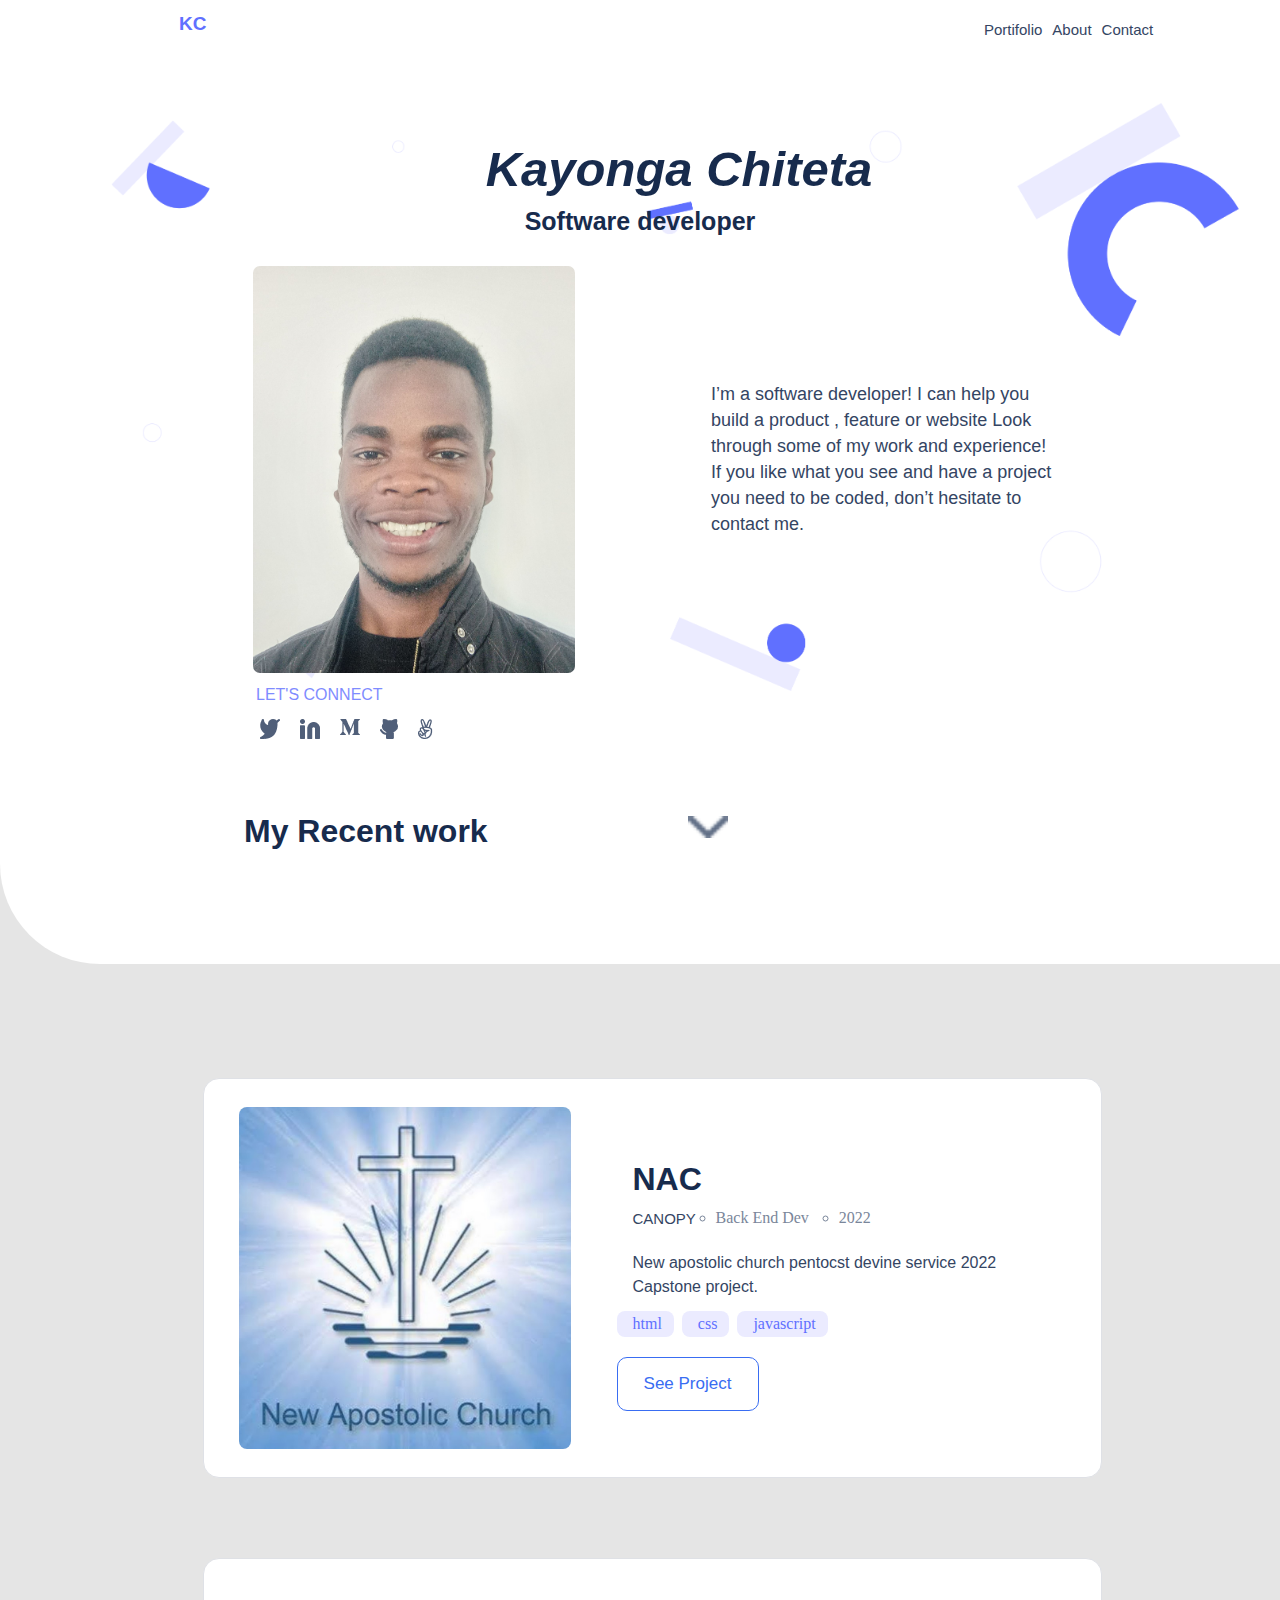
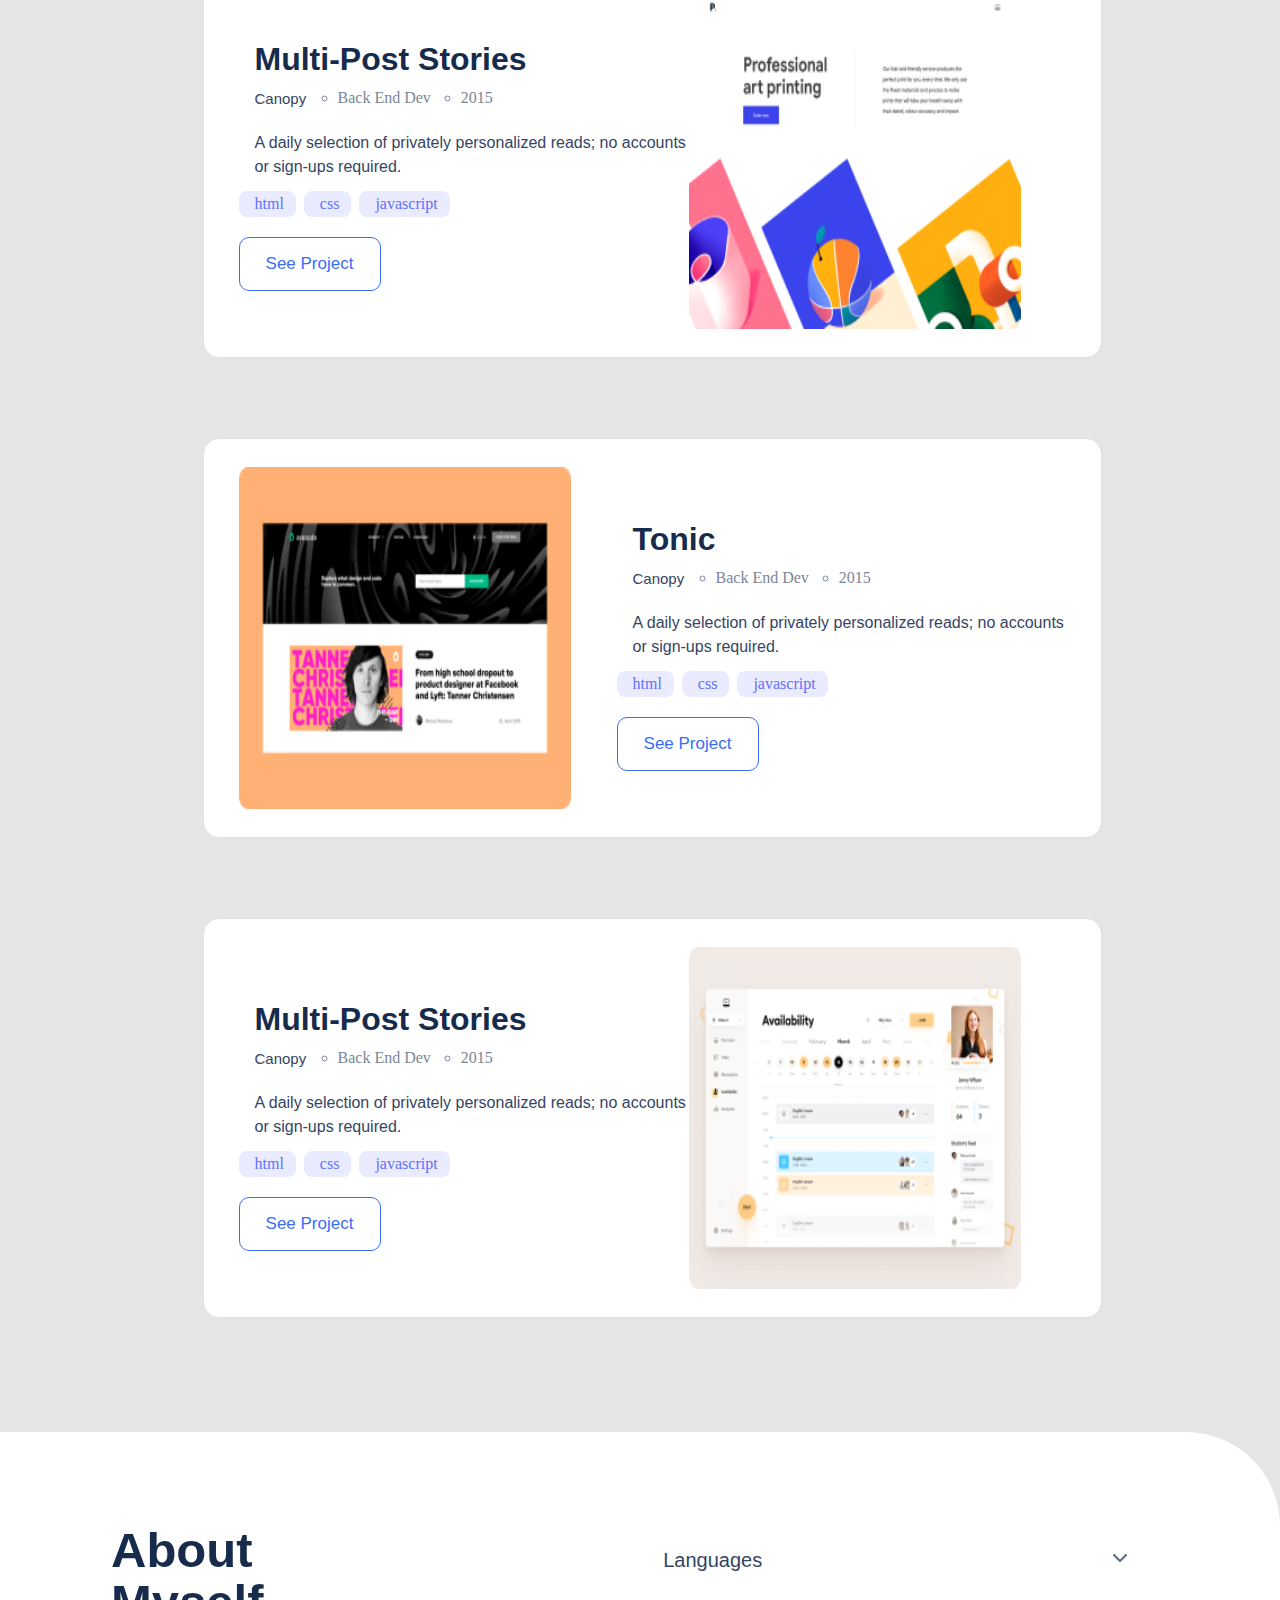
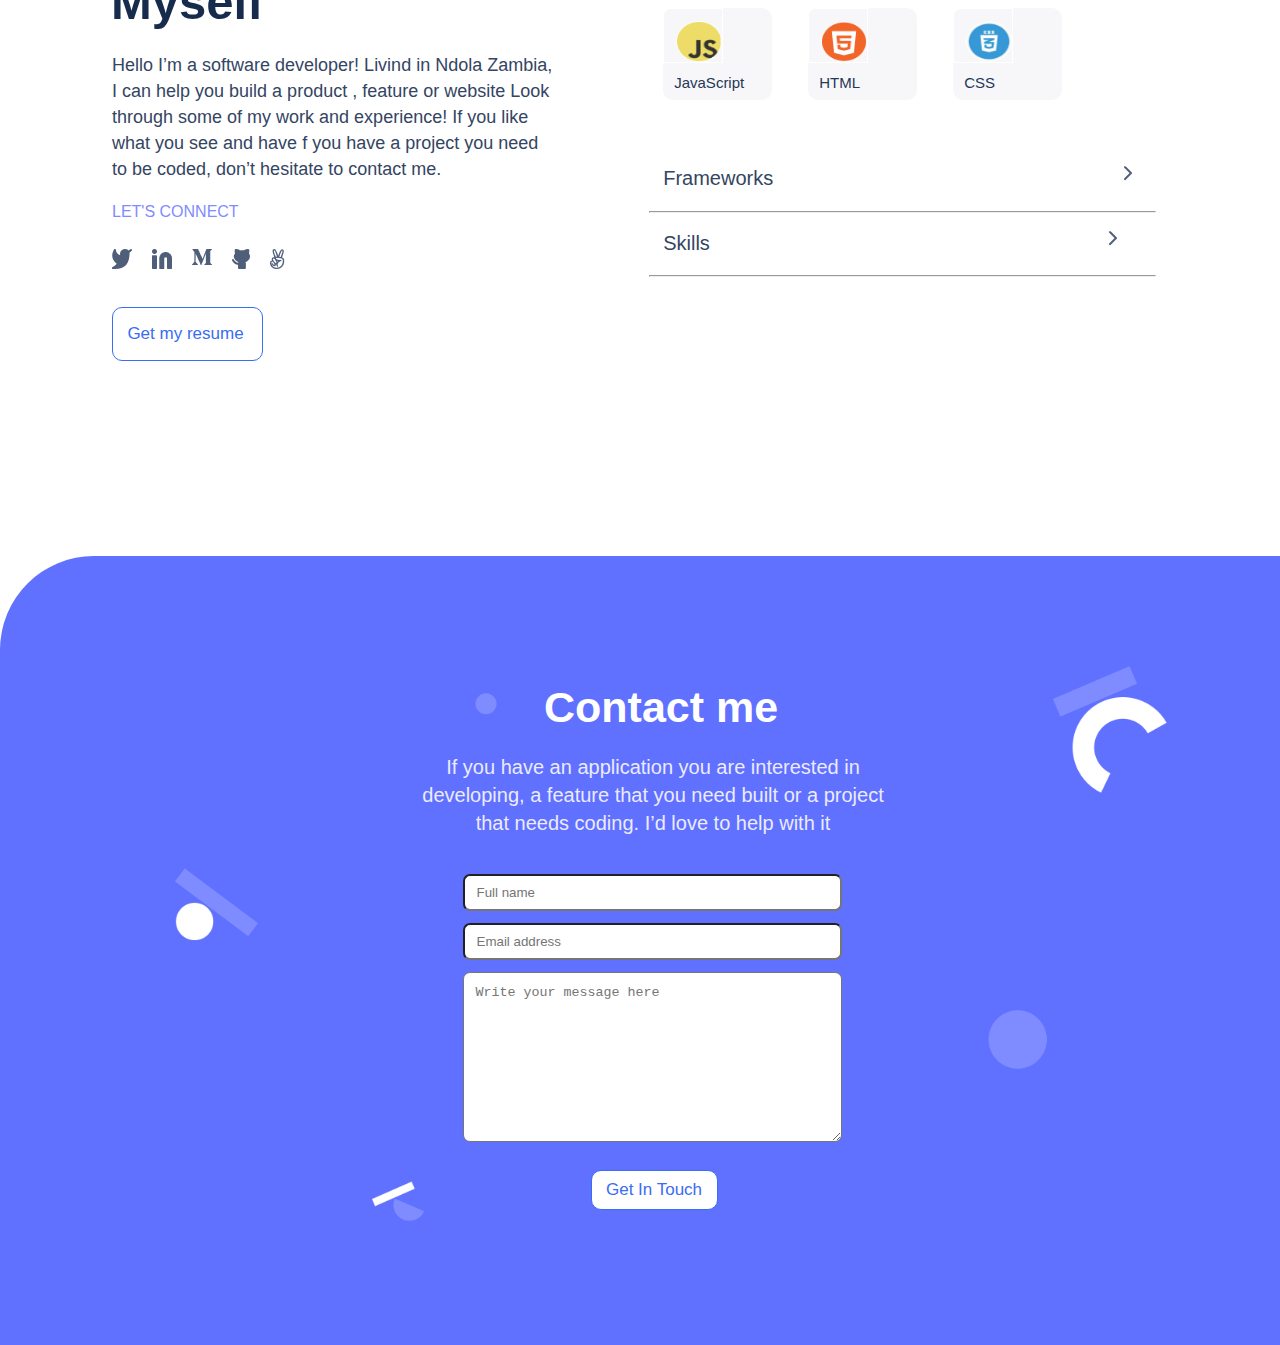
<file: index.html>
<!DOCTYPE html>
<html lang="en">

<head>
  <meta charset="UTF-8">
  <meta http-equiv="X-UA-Compatible" content="IE=edge">
  <meta name="viewport" content="width=device-width, initial-scale=1.0">
  <title>My portfolio</title>
  <link rel="stylesheet" href="style.css">
</head>
<body>
  <header class="header">
    <a href="#" class="logo">KC</a>
    <nav class="nav"><img id='pop' src="./photos/Union.png" alt="menu button"></nav>
    <ul class="menu-up nav-list">
        <li class="close">&times;</li>
        <li> <a href="#portifolio">Portifolio</a></li>
        <li> <a href="#about">About</a></li>
        <li> <a href="#contact">Contact</a></li>
      </ul>
  </header>
  <main class="main-section" id="portifoilo">
    <section class="intro intro-b">
      <h1>Kayonga Chiteta</h1>
      <h3 class="my-title">Software developer</h3>
<div class="k-div">
<img  class="kayo" src="./photos/profile.jpg" alt="Kayonga Chiteta">
      <p class="prg text">
        I’m a software developer! I can help you build a product ,
        feature or website Look through some of my work and experience!
        If you like what you see and have a project you need to be coded, don’t
        hesitate to contact me.
      </p>
    </div>
      <h4 class="connect connect-text"> <a href="https://www.linkedin.com/in/kayonga-chiteta-776949227/">LET'S CONNECT</a></h4>
      <ul class="ul-list-icons">
        <li><a href="https://twitter.com/KayongaChiteta3?t=gfILCjmltzGRZOx6FZ8-nQ&s=08)"><img
              src="./photos/icons/twitter-icon.png" alt="twitter-icom"></a></li>
        <li><a href="https://www.linkedin.com/in/kayonga-chiteta-776949227"><img src="./photos/icons/Linkedin-icon.png"
              alt="linkedin-icon"></a></li>
        <li><a href="#"><img src="./photos/icons/meadia.png" alt="m-icon"></a></li>
        <li><a href="https://github.com/Kayonga99"><img src="./photos/icons/github.png" alt="github-icon"></a></li>
        <li><a href="#"></a><img src="./photos/icons/icon-2.png" alt="icon"></li>
      </ul>

      <div class="recent-div">
       <a href="#recent-work"><h4 class="r-work">My Recent work</h4></a> 
       <a href="#recent-work"><img class="r-image" src="./photos/icons/d-arrow.png" alt="arrow icon"></a>
      </div>
    </section>
    <section id="recent-work" class="card-section">
      <ul id="cards" class="cards card-dsk">

      </ul>
    </section>
    <section class="card-list-5" id="about">
      <div class="about-div">
        <h3 class="about-me">
          About Myself
        </h3>
        <p class="prg">
          Hello I’m a software developer! Livind in Ndola Zambia, I can help you build a product ,
          feature or website Look through some of my work and experience!
          If you like what you see and have f you have a project you need to be coded,
          don’t hesitate to contact me.
        </p>
        <h4 class="connect"><a href="https://www.linkedin.com/in/kayonga-chiteta-776949227/">LET'S CONNECT</a></h4>
        <ul class="ul-list-icons-2">
          <li><a href="https://twitter.com/KayongaChiteta3?t=gfILCjmltzGRZOx6FZ8-nQ&s=08)"><img
                src="./photos/icons/twitter-icon.png" alt="twitter-icom"></a></li>
          <li><a href="https://www.linkedin.com/in/kayonga-chiteta-776949227"><img
                src="./photos/icons/Linkedin-icon.png" alt="linkedin-icon"></a></li>
          <li><a href="#"><img src="./photos/icons/meadia.png" alt="m-icon"></a></li>
          <li><a href="https://github.com/Kayonga99"><img src="./photos/icons/github.png" alt="github-icon"></a></li>
          <li><a href="#"></a><img src="./photos/icons/icon-2.png" alt="icon"></li>
        </ul>
        <button class="btn-2" type="button">Get my resume</button>
      </div>
      <div>
      <div class="lang-1">
        <h6 class="lang">Languages</h6> <a href="#"><img src="./photos/icons/d-arrow.png" alt="arrow icon"></a>
      </div>
      <div class="cardlist-5-tech">
        <ul class="tech-list-lang">
          <li class="tech">
            <img class="tech-lang-2" src="./photos/Ellipsejs.png" alt="js photo">
            <p class="tech-lang">JavaScript</p>
          </li>
          <li class="tech">
            <img class="tech-lang-2" src="./photos/Ellipse.png" alt="html photo">
            <p class="tech-lang">HTML</p>
          </li>
          <li class="tech">
            <img class="tech-lang-2" src="./photos/css.png" alt="css photo">
            <p class="tech-lang">CSS</p>
          </li>
        </ul>
      </div>
      <div class="lang-38">
        <h6 class="lang">Frameworks</h6> <a href="./frame.html"><img src="./photos/icons/arrow.png" alt="arrow icon"></a>
      </div>
      <div id="frameworks">
        <div class="skills">
          <ul class="frame-ul-li">
            <li>Bootstrap</li>
            <li>React</li>
            <li>vue.js</li>
            <li>Ruby on Rails</li>
            <li>RSPec</li>
            <li>CapyBara</li>
            <li>Selenium</li>
          </ul>
        </div>
      </div>
      <hr class="hr">
      <div class="lang-3">
        <h5 class="frame-lang">Skills</h5> <a href="./skill.html"><img src="./photos/icons/arrow.png" alt="arrow icon"></a>
      </div>
      <div id="skills">
        <div class="skills">
          <ul class="skills-ul-li">
            <li>Codekit</li>
            <li>Github</li>
            <li>Codepen</li>
            <li>Github</li>
            <li>Terminal</li>
          </ul>
        </div>
      </div>
      <hr class="hr">
      </div>
    </section>
    <footer class="form-section" id="contact" >
      <div class="form-div">
      <h6 class="contact-me">Contact me</h6>
      <p class="form-prg">If you have an application you are interested in developing,
        a feature that you need built or a project that needs coding.
        I’d love to help with it
      </p>
      <div class="form-text">
        <form id="form" action="https://formspree.io/f/xpzbqzab" method="post" name="contact-form">
          <input class="input i-data" type="text" name="fullName" id="name" placeholder="Full name" maxlength="30" required />
          <input class="input i-data" type="email" name="email" id="email" placeholder="Email address" required />
          <textarea class="msg i-data" name="comment" id="message" cols="30" rows="10" placeholder="Write your message here"
            maxlength="500" required></textarea>
            <div class="form-mssg" id="form-div"></div>
          <div>
            <button class="about-btn" type="submit">Get In Touch</button>
          </div>
        </form>
      </div>
      <hr class="hr-4" />
    </div>
    </footer>
  </main>

  <div id="project" class="m-popUp">

  </div>
  <script src="main.js"></script>
  
</body>
</html>
</file>
<file: style.css>
* {
  padding: 0;
  box-sizing: border-box;
  margin: 0;
  text-decoration: none;
  list-style: none;
}

body {
  background-color: #e5e5e5;

  /* background-color: #fff; */
}

/* kayonga image  */

.kayo {
  width: 322px;
  margin-left: 24px;
  margin-top: 30px;
  margin-bottom: 10px;
  border-radius: 7px;
}

.my-title {
  display: flex;
  text-align: center;
  justify-content: center;
  color: #172b4d;
  font-family: 'poppins', sans-serif;
  font-weight: 700;
  margin-top: 12px;
  font-size: 25px;
}

.header {
  background-color: #fff;
  display: flex;
  flex-direction: row;
  width: 23rem;
}

.k-div {
  /* width: 23rem; */
  display: flex;
  flex-direction: column;
}

h1 {
  color: #172b4d;
  font-size: 32px;
  line-height: 52px;
  text-align: center;
  width: 327px;
  padding-left: 24px;
  padding-top: 38px;
  font-family: 'Poppins', sans-serif;
  font-weight: 900;
  display: flex;
  align-items: center;
  font-style: italic;
}

.prg {
  padding-top: 12px;
  width: 355px;
  padding-left: 24px;
  font-family: 'Poppins', sans-serif;
  font-style: normal;
  font-weight: 400;
  font-size: 18px;
  line-height: 26px;
  color: #344563;
  padding-bottom: 12px;
  margin: 12px 0;
}

.nav {
  text-align: right;
  padding-left: 225px;
  padding-top: 20px;
  width: 16px;
}

.logo {
  padding-left: 24px;
  width: 99px;
  height: 20px;
  padding-top: 24px;
  font-family: 'Poppins', sans-serif;
  font-style: normal;
  font-weight: 700;
  font-size: 19px;
  line-height: 20px;
  display: flex;
  align-items: center;
  color: #6070ff;
  animation: rotation 2s;
}

@keyframes rotation {
  100% {
    transform: rotate(360deg);
  }
}

.intro {
  background-image: url(./photos/background.png);
  background-repeat: no-repeat;
  border-bottom-left-radius: 100px;
  background-color: #fff;
  width: 23rem;
}

.ul-list-icons {
  display: flex;
  list-style: none;
  gap: 20px;
  padding-left: 24px;
  padding-top: 12px;
  padding-bottom: 4px;
}

.ul-list-icons-2 {
  display: flex;
  list-style: none;
  gap: 20px;
  padding-left: 24px;
  padding-top: 12px;
  padding-bottom: 34px;
}

.tonic-class-2 {
  width: 280px;
  height: 36px;
  padding-left: 16px;
  font-family: 'Poppins', sans-serif;
  font-weight: 700;
  font-size: 32px;
  color: #172b4d;
  margin: 12px 0;
}

.connect {
  width: 139px;
  height: 24px;
  font-family: 'Poppins', sans-serif;
  font-weight: 500;
  font-size: 16px;
  line-height: 24px;
  padding-bottom: 12px;
  margin-left: 24px;
}

.connect a {
  color: #7f8cff;
}

.card-section {
  background: #e5e5e5;
  padding-top: 34px;
}

.cards-ul {
  display: flex;
  justify-content: space-between;
  gap: 20px;
  padding-left: 16px;
}

.tonic-class {
  width: 295px;
  height: 36px;
  padding-left: 16px;
  font-family: 'Poppins', sans-serif;
  font-weight: 700;
  font-size: 32px;
  color: #172b4d;
  margin: 12px 0;
}

.info,
.info1,
.info2 {
  margin-right: 10px;
  margin-bottom: 4px;
  color: #7a869a;
  list-style: circle;
}

li.info0 {
  width: 63px;
  height: 20px;
  left: 0;
  top: 8px;
  font-family: 'Poppins', sans-serif;
  font-style: normal;
  font-weight: 500;
  font-size: 15px;
  line-height: 20px;
  color: #344563;
}

.infor {
  margin-right: 10px;
  margin-bottom: 4px;
  color: #7a869a;
  list-style: circle;
}

.canopy {
  display: flex;
  flex-direction: row;
  align-items: center;
}

.description {
  width: 270px;
  font-family: "Poppins", sans-serif;
  font-style: normal;
  font-weight: normal;
  font-size: 15px;
  line-height: 24px;
  color: #344563;
  padding-left: 16px;
  padding-top: 20px;
  padding-bottom: 12px;
}

.card {
  width: 295px;
  height: 220px;
  padding-left: 16px;
  padding-top: 16px;
  padding-right: 16px;
  flex: none;
  order: 0;
  flex-grow: 0;
  margin: 12px 0;
  border-radius: 8px;
}

.card-list {
  display: flex;
  flex-direction: column;
  align-items: center;
  padding-right: 16px;
  padding-left: 16px;
  width: 327px;
  height: 552px;
  margin-top: 80px;
  margin-left: 25px;
  background: #fff;
  border: 1px solid #dfe1e6;
  box-sizing: border-box;
  border-radius: 16px;
  flex: none;
  order: 0;
  flex-grow: 0;
}

.card-list-2 {
  display: flex;
  flex-direction: column;
  align-items: center;
  padding-right: 16px;
  padding-left: 16px;
  width: 327px;
  height: 596px;
  margin-left: 25px;
  background: #fff;
  border: 1px solid #dfe1e6;
  box-sizing: border-box;
  border-radius: 16px;
  flex: none;
  order: 0;
  margin-top: 88px;
  flex-grow: 0;
}

.card-list-5 {
  background-color: #fff;

  /* height: 1346px; */
  height: 1567px;
  margin-top: 114px;
  border-top-right-radius: 94px;
}

.tools {
  color: #6070ff;
  display: flex;
  gap: 8px;
  padding-bottom: 20px;
}

.tools-li {
  background-color: #ebebff;
  padding: 4px 12px;
  border-radius: 8px;
  padding-left: 16px;
}

.btn {
  color: #396df2;
  padding: 16px;
  border-radius: 10px;
  background-color: #fff;
  border: solid 1px #396df2;
  padding-left: 16px;
  width: 142px;
  font-size: 17px;
}

.btn:hover {
  color: #fff;
  background-color: #6070ff;
}

.btn:active {
  background: #2230d2;
  color: #fff;
}

.btn:disabled {
  color: #5e6c84;
  background: #f4f1f0;
}

.btn-2 {
  color: #396df2;
  padding: 16px;
  border-radius: 10px;
  background-color: #fff;
  border: solid 1px #396df2;
  padding-left: 12px;
  width: 151px;
  font-size: 17px;
  margin-left: 16px;
}

.btn-2:hover {
  color: #fff;
  background-color: #6070ff;
}

.btn-2:active {
  background: #2230d2;
  color: #fff;
}

.btn-2:disabled {
  color: #5e6c84;
  background: #f4f1f0;
}

.about-me {
  color: #172b4d;
  font-size: 49px;
  line-height: 52px;
  text-align: left;
  width: 327px;
  padding-left: 24px;
  padding-top: 92px;
  font-family: 'Poppins', sans-serif;
  font-weight: 700;
  display: flex;
}

.lang {
  display: flex;
  color: #000;
  height: 24px;
  font-weight: 500;
  line-height: 24px;
  font-size: 22px;
  font-family: 'Poppins', sans-serif;
}

.frame-lang {
  display: flex;
  color: #000;
  height: 24px;
  font-weight: 500;
  line-height: 24px;
  font-size: 22px;
  font-family: 'Poppins', sans-serif;
}

.lang-1 {
  display: inline-flex;
  gap: 120px;
  padding-top: 60px;
  padding-left: 36px;
  padding-bottom: 36px;
}

.lang-38 {
  display: inline-flex;
  gap: 120px;
  padding-top: 60px;
  padding-left: 36px;
  padding-bottom: 36px;
}

.lang-3 {
  display: inline-flex;
  gap: 182px;
  padding-top: 41px;
  padding-left: 36px;
  padding-bottom: 36px;
}

.tech {
  height: 67px;
  display: inline-flex;
  background-color: #f7f7f9;
  width: 303px;
  margin-left: 36px;
  border-radius: 10px;
  margin-bottom: 16px;
}

.tech-lang {
  display: flex;
  color: #253858;
  height: 24px;
  padding: 24px;
  font-family: 'poppins', sans-serif;
  font-size: 15px;
}

.tech-lang-2 {
  padding-left: 12px;
  border: 1px solid #fff;
  height: 48px;
  padding-top: 12px;
}

.hr {
  background-color: #dfe1e6;
  height: 1px;
  width: 327px;
  margin-left: 22px;
  border-radius: 0;
  margin-right: 0;
  text-align: center;
}

.form-section {
  background-image: url(./photos/contact-form.png);
  background-color: #6070ff;
  background-repeat: no-repeat;
  background-position: 145px 33px;
  height: 789px;
  border-top-left-radius: 94px;
  background-size: 229px;
  margin-top: -87px;
}

.contact-me {
  height: 56px;
  padding-top: 125px;
  font-family: 'Poppins', sans-serif;
  font-weight: 700;
  width: 332px;
  font-size: 43px;
  line-height: 52px;
  display: flex;
  padding-left: 70px;
  color: #fff;
}

.form-prg {
  padding-top: 72px;
  width: 342px;
  padding-left: 30px;
  font-family: 'Poppins', sans-serif;
  font-weight: 400;
  font-size: 21px;
  padding-right: 4px;
  line-height: 28px;
  color: #ebebff;
  text-align: center;
  padding-bottom: 37px;
}

input {
  display: flex;
  color: #172b4d;
}

input#name {
  width: 327px;
  border-radius: 7px;
  padding-left: 12px;
  height: 49px;
  margin-bottom: 12px;
  margin-left: 24px;
  color: #172b4d;
}

input#email {
  margin-left: 24px;
  border-radius: 7px;
  padding-left: 12px;
  width: 327px;
  height: 49px;
  color: #172b4d;
  margin-bottom: 12px;
  background-color: #fff;
}

input#placeholder {
  color: #172b4d;
}

textarea.msg {
  color: #172b4d;
  width: 327px;
  margin-left: 24px;
  border-radius: 7px;
  padding: 12px;
  height: 170px;
}

input:hover {
  transform: translate(20px, 10px);
}

textarea:hover {
  transform: translate(20px, 10px);
}

.about-btn {
  margin: 24px;
  color: #396df2;
  padding: 16px;
  border-radius: 10px;
  background-color: #fff;
  border: solid 1px #396df2;
  padding-left: 16px;
  width: 142px;
  font-size: 17px;
}

.about-btn:hover {
  background-color: #6070ff;
  box-shadow: 0 8px 16px rgba(64, 83, 252, 0.24);
  border-radius: 8px;
  color: #fff;
}

.about-btn:active {
  background-color: #2230d2;
  color: #fff;
}

.about-btn:disabled {
  color: #5e6c84;
  background: #f4f1f0;
}

.hr-4 {
  margin-left: 98px;
  width: 137px;
  height: 5px;
  border-radius: 10px;
  background-color: #0d151e;
}

.nav-list {
  display: none;
}

.animated {
  display: none;
}

.animated-2 {
  display: none;
}

/* mobile-menu */

.pop-up {
  background-color: rgba(96, 112, 255, 0.9);
  left: 0;
  right: 0;
  top: 0;
  height: 810vh;
  bottom: 0;
  flex-direction: column;
  position: fixed;
  display: flex;
  color: #fff;
  backdrop-filter: blur(5px);
  gap: 20px;
  padding-left: 28px;
  font-family: 'Poppins', sans-serif;
  font-style: normal;
  font-weight: 600;
  font-size: 32px;
  line-height: 44px;
  border-radius: 0;
}

.pop-up .close {
  cursor: pointer;
  border: none;
  background: none;
  outline: none;
  font-size: 3rem;
  padding-top: 12px;
  padding-left: 307px;
  color: #fff;
}

.menu-up a {
  color: #fff;
}

/* mobile.pop-up */

.x-class {
  display: inline-flex;
}

.close-x {
  font-size: 24px;
  padding-top: 11px;
  color: #67798e;
}

.extra {
  display: none;
}

.tonic-class-23 {
  width: 290px;
  height: 36px;
  padding-left: 16px;
  font-family: 'Poppins', sans-serif;
  font-weight: 700;
  font-size: 32px;
  color: #172b4d;
  margin: 12px 0;
}

.card-list-23 {
  display: flex;
  flex-direction: column;
  padding-right: 16px;
  padding-left: 16px;
  width: 343px;
  height: 667px;
  background: #fff;
  border: 1px solid #dfe1e6;
  box-sizing: border-box;
  border-radius: 16px;
  margin-left: 16px;
  margin-top: 24px;
}

.m-popUp {
  display: none;
  position: fixed;
  left: 0;
  right: 0;
  top: 0;
  height: 733px;
  bottom: 0;
  background-color: rgba(193, 199, 208, 0.8);
}

.src-description {
  width: 289px;
  font-family: "Poppins", sans-serif;
  font-weight: normal;
  font-size: 15px;
  line-height: 24px;
  color: #344563;
  padding-left: 16px;
  padding-top: -1px;
  height: 220px;
  padding-bottom: 8px;
}

.src-description-3 {
  display: none;
}

a.src-btn {
  color: #396df2;
  padding: 11px;
  border-radius: 10px;
  background-color: #fff;
  border: solid 1px #396df2;
  padding-left: 24px;
  width: 133px;
  margin-right: 4px;
  margin-left: 10px;
}

.tools-src {
  color: #6070ff;
  display: flex;
  gap: 8px;
  margin-left: 18px;
  padding-bottom: 20px;
}

li.tools-li-src {
  background-color: #ebebff;
  padding: 5px 10px;
  width: 52px;
  border-radius: 8px;
  padding-left: 11px;
}

img.nature-animated {
  display: none;
}

#form-div {
  display: none;
  color: red;
  padding: 10px;
  margin-left: 21px;
  width: 331px;
  border-radius: 8px;
  background: #fff;
}

.display {
  display: block;
}

.frame-ul-li {
  display: flex;
  gap: 20%;
  flex-direction: column;
  margin-left: 100px;
  font-size: 20px;
  font-weight: 500;
  font-family: 'poppins', sans-serif;
}

#frameworks {
  display: none;
  width: 281px;
  height: 154px;
  padding-top: 15px;
  background-color: rgba(112, 105, 105, 0.7);
  color: #fff;
  margin-left: 47px;
  border-radius: 7px;
  margin-bottom: 13px;
}

.skills-ul-li {
  display: flex;
  gap: 20%;
  flex-direction: column;
  margin-left: 100px;
  font-size: 20px;
  font-weight: 500;
  font-family: 'poppins', sans-serif;
}

#skills {
  display: none;
  width: 281px;
  height: 154px;
  padding-top: 15px;
  background-color: rgba(112, 105, 105, 0.7);
  color: #fff;
  margin-left: 47px;
  border-radius: 7px;
  margin-bottom: 13px;
}

.r-work {
  color: #172b4d;
  font-size: 32px;
  line-height: 52px;
  text-align: center;
  width: 327px;
  padding-left: 24px;
  padding-top: 58px;
  font-family: 'Poppins', sans-serif;
  font-weight: 900;
  display: flex;
}

.r-image {
  padding-bottom: 104px;
  width: 40px;
  justify-content: center;
  align-items: center;
  text-align: center;
  display: flex;
  margin-top: 32px;
  margin-left: 141px;
}

.recent-div {
  display: flex;
  flex-direction: column;
  width: 327px;
}

/* @media querry */

@media screen and (min-width: 768px) {
  #form-div {
    display: none;
    color: red;
    padding: 10px;
    margin-left: 26px;
    width: 374px;
    border-radius: 8px;
    background: #fff;
  }

  .m-popUp {
    display: none;
    overflow: scroll;
    position: fixed;
    left: 0;
    padding-bottom: 500px;
    right: 0;
    height: 186%;
    top: 0;
    width: 100%;
    bottom: 0;
    background-color: rgba(193, 199, 208, 0.9);
  }

  .src-description {
    display: block;
    width: 714px;
    height: 220px;
    font-family: 'Poppins', sans-serif;
    font-weight: 400;
    font-size: 16px;
    line-height: 24px;
    color: #344563;
    flex: none;
    margin: 12px 0;
    padding-top: 25px;
  }

  .card-list-23 {
    display: flex;
    flex-direction: column;
    width: 65em;
    height: 47rem;
    box-sizing: border-box;
    border-radius: 16px;
    margin-top: 24px;
    background: #fff;
    border: 1px solid #ebecf0;
    box-shadow: 0 48px 48px rgba(37, 47, 137, 0.08);
    margin-right: 142px;
    margin-left: 142px;
  }

  li.tools-li-src {
    background-color: #ebebff;
    padding: 5px 10px;
    width: 52px;
    border-radius: 8px;
    padding-left: 11px;
  }

  img.nature-animated {
    display: block;
    width: 981px;
    height: 35%;
    margin-left: 15px;
  }

  .src-div {
    display: inline-flex;
  }

  .src-tools {
    display: grid;
    grid-template-columns: auto auto auto;
  }

  .div-src {
    display: flex;
    flex-direction: column;
    padding-top: 24px;
  }

  .close-x {
    font-size: 24px;
    padding-top: 11px;
    margin-left: 704px;
    color: #67798e;
  }

  .extra {
    display: block;
    background-color: #ebebff;
    padding: 4px 12px;
    border-radius: 8px;
    padding-left: 16px;
  }

  .nav {
    display: none;
  }

  .main-section {
    width: 100%;
  }

  .close {
    display: none;
  }

  ul.nav-list {
    font-family: 'poppins', sans-serif;
    font-size: 15px;
    line-height: 20px;
    font-weight: 500;
    display: inline-flex;
    gap: 10px;
    padding-top: 20px;
    color: rgb(52, 69, 99);
    height: 20px;
    padding-right: 56px;
    list-style: none;
    padding-left: 601px;
  }

  .menu-up a {
    color: rgb(52, 69, 99);
  }

  .header {
    padding-left: 155px;
    width: 100%;
    height: 48px;
  }

  a.logo {
    width: 228px;
    height: 20px;
    padding-top: 24px;
    font-family: 'Poppins', sans-serif;
    font-style: normal;
    font-weight: 700;
    font-size: 19px;
    line-height: 20px;
    display: flex;
    align-items: center;
    color: #6070ff;
  }

  .intro-b {
    background-image: url("./photos/Header-bg@2x.png");
    background-repeat: no-repeat;
    background-size: 89%;
    height: 916px;
    background-position: 111px 55px;
    background-color: #fff;
    width: 100%;
  }

  h1 {
    color: #172b4d;
    font-size: 49px;
    line-height: 52px;
    text-align: center;
    width: 1098px;
    padding-left: 260px;
    padding-top: 95px;
    font-family: 'Poppins', sans-serif;
    font-weight: 700;
    display: flex;
    align-items: center;
    justify-content: center;
  }

  .card {
    display: none;
  }

  .connect {
    width: 424px;
    height: 24px;
    font-family: 'Poppins', sans-serif;
    font-weight: 500;
    font-size: 16px;
    padding-left: 88px;
    line-height: 24px;
    padding-bottom: 12px;
    margin-left: 24px;
  }

  .ul-list-icons {
    display: flex;
    list-style: none;
    gap: 20px;
    padding-left: 260px;
    padding-top: 12px;
  }

  .ul-list-icons-2 {
    display: flex;
    list-style: none;
    gap: 20px;
    padding-left: 112px;
    padding-top: 25px;
    padding-bottom: 34px;
  }

  .btn-2 {
    color: #396df2;
    padding: 16px;
    border-radius: 10px;
    background-color: #fff;
    border: solid 1px #396df2;
    padding-left: 12px;
    width: 151px;
    font-size: 17px;
    margin-left: 112px;
  }

  .card-section {
    width: 100%;
  }

  .card-list {
    width: 899px;
    display: flex;
    align-items: center;
    flex-direction: row;
    height: 400px;
    justify-content: center;
  }

  .card-dsk {
    display: flex;
    flex-direction: column;
    align-items: center;
  }

  .card-list-2 {
    width: 899px;
    display: flex;
    height: 400px;
    align-items: center;
    flex-direction: row;
    justify-content: center;
  }

  .card-list-5 {
    display: grid;
    height: 811px;
    grid-template-columns: 49% 40%;
  }

  ul.tech-list-lang {
    display: inline-flex;
  }

  .tech {
    display: flex;
    flex-direction: column;
    height: 92px;
    background-color: #f7f7f9;
    width: 109px;
    margin-left: 36px;
    border-radius: 10px;
    margin-bottom: 16px;
  }

  .tech-lang {
    display: flex;
    color: #253858;
    height: 24px;
    padding: 11px;
    font-family: 'poppins', sans-serif;
    font-size: 15px;
  }

  .tech-lang-2 {
    padding-left: 12px;
    height: 55px;
    width: 60px;
    padding-top: 12px;
  }

  .tonic-class {
    width: 12px;
    margin-top: 54px;
    height: 46px;
    font-family: 'Poppins', sans-serif;
    font-weight: 700;
    font-size: 40px;
    color: #091e42;
  }

  .tonic-class-2 {
    width: 300px;
    height: 36px;
    margin-top: 54px;
    font-family: 'Poppins', sans-serif;
    font-weight: 700;
    font-size: 32px;
    color: #172b4d;
  }

  .animated {
    display: block;
    width: 332px;
    height: 342px;
    margin-right: 46px;
    border-radius: 8px;
  }

  .animated-2 {
    display: block;
    width: 332px;
    height: 342px;
    padding-top: 29px;
    margin-left: 46px;
    border-radius: 8px;
  }

  .description {
    width: 450px;
    font-family: "Poppins", sans-serif;
    font-size: 16px;
    line-height: 24px;
    color: #344563;
    padding-left: 16px;
    padding-top: 20px;
    padding-bottom: 12px;
  }

  .desk-top {
    display: flex;
  }

  .desk-top2 {
    display: flex;
    flex-direction: row-reverse;
  }

  .about-me {
    color: #172b4d;
    font-size: 49px;
    line-height: 52px;
    text-align: left;
    width: 327px;
    padding-left: 111px;
    padding-top: 92px;
    font-family: 'Poppins', sans-serif;
    font-weight: 700;
    display: flex;
  }

  .prg {
    padding-top: 12px;
    width: 556px;
    padding-left: 112px;
    font-family: 'Poppins', sans-serif;
    font-weight: 400;
    font-size: 18px;
    line-height: 26px;
    color: #344563;
    padding-bottom: 6px;
  }

  .text {
    width: 904px;
    font-family: 'Poppins', sans-serif;
    font-weight: 400;
    margin-top: 29px;
    font-size: 18px;
    height: 402px;
    color: #344563;
    padding-top: 114px;
    border-radius: 7px;
    padding-bottom: 6px;
    margin-right: 14rem;
  }

  h4.connect-text a {
    padding-left: 144px;
  }

  .lang-1 {
    display: inline-flex;
    gap: 351px;
    padding-top: 116px;
    padding-left: 36px;
    padding-bottom: 36px;
  }

  .lang-3 {
    gap: 399px;
    display: inline-flex;
    padding-top: 18px;
    padding-left: 36px;
    padding-bottom: 20px;
  }

  .lang-38 {
    gap: 351px;
    padding-top: 50px;
    padding-left: 36px;
    padding-bottom: 21px;
  }

  .lang {
    display: flex;
    color: #344563;
    height: 24px;
    font-weight: 500;
    line-height: 24px;
    font-size: 20px;
    font-family: 'Poppins', sans-serif;
  }

  .frame-lang {
    color: #344563;
    font-size: 20px;
  }

  .hr {
    width: 507px;
  }

  /* form section */

  .form-section {
    background-image: url(./photos/contact-form-background-shapes@2x.png);
    background-repeat: no-repeat;
    background-position: 168px 110px;
    background-size: 1005px;
  }

  .form-div {
    display: flex;
    align-items: center;
    flex-direction: column;
  }

  .form-prg {
    width: 529px;
    font-family: 'Poppins', sans-serif;
    font-weight: 400;
    font-size: 20px;
    line-height: 28px;
    text-align: center;
    color: #ebebff;
  }

  input#name {
    width: 379px;
    height: 37px;
  }

  input#email {
    width: 379px;
    height: 37px;
  }

  textarea.msg {
    width: 379px;
  }

  .about-btn {
    padding: 9px;
    border-radius: 10px;
    border: solid 1px #396df2;
    width: 127px;
    margin-left: 152px;
  }

  .hr-4 {
    display: none;
  }

  .display {
    display: block;
  }

  /* kayonga image  */

  .kayo {
    width: 322px;
    margin-left: 253px;
    margin-right: 24px;
    margin-top: 30px;
    margin-bottom: 10px;
  }

  /* K div  */

  .k-div {
    display: flex;
    flex-direction: row;
    justify-content: center;
    align-items: center;
  }

  .lorem {
    color: red;
  }

  div.skills {
    display: flex;
    gap: 20%;
    flex-direction: row;
  }

  .main {
    font-size: 32px;
    padding-left: 0;
  }

  .recent-div {
    display: flex;
    flex-direction: row;
    width: 948px;
    justify-content: center;
  }

  .r-image {
    margin-top: 69px;
  }
}
</file>
